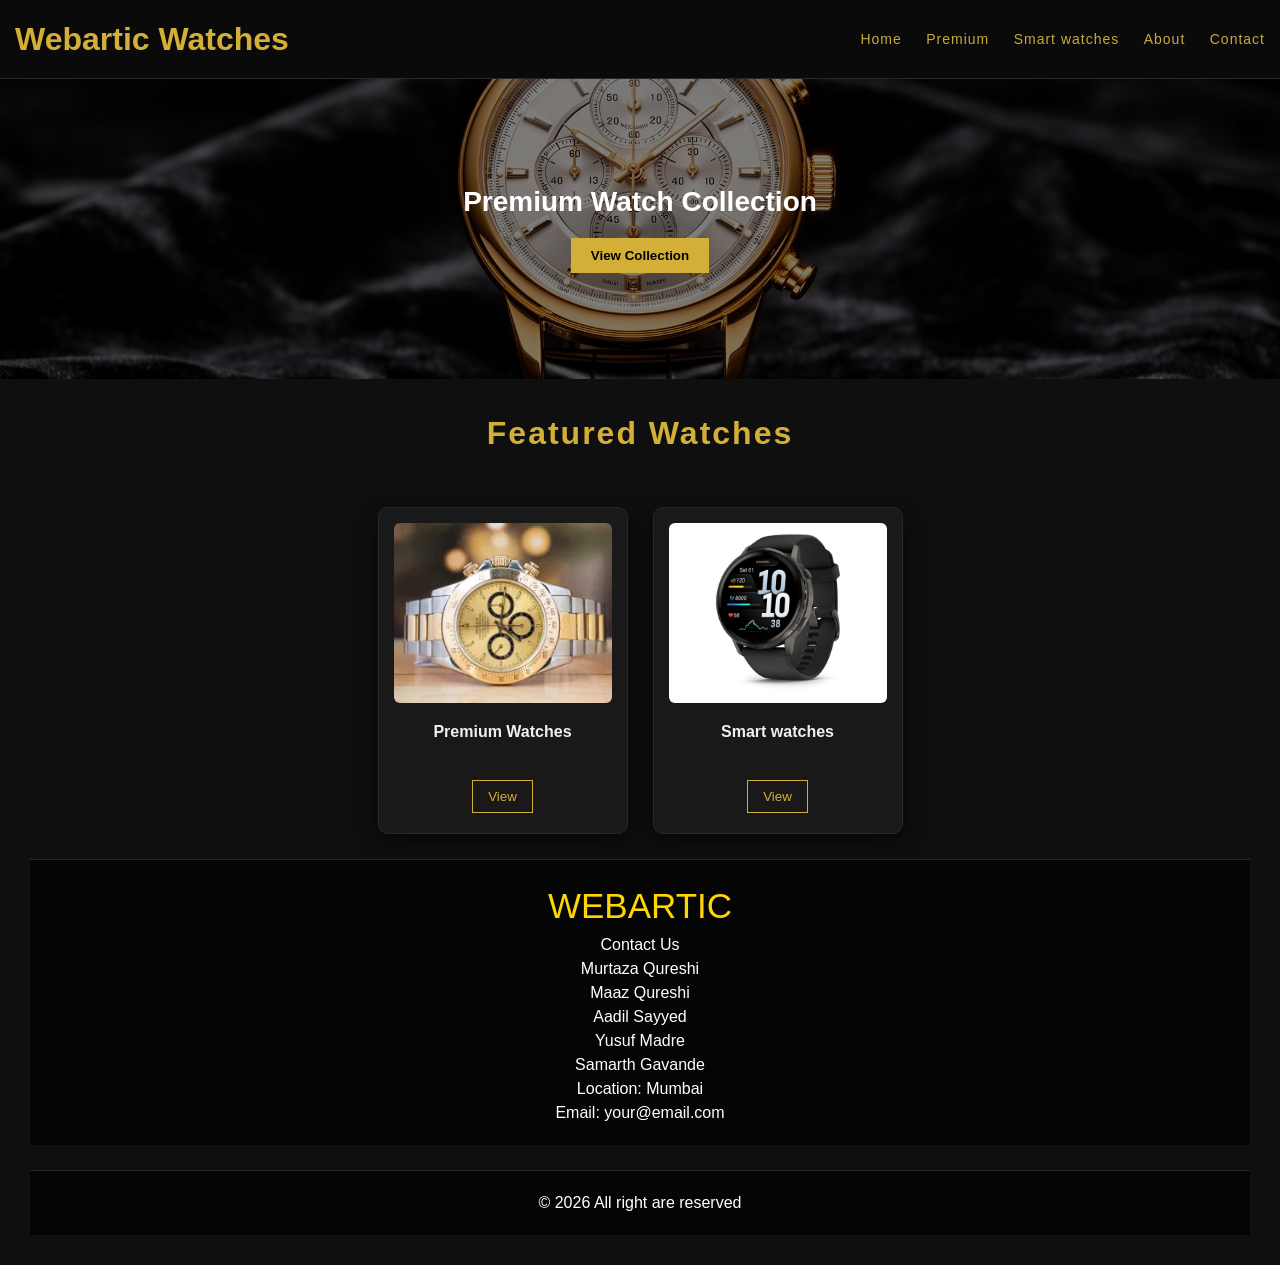
<file: index.html>
<!DOCTYPE html>
<html>
<head>
<title>Webartic</title>
<link rel="stylesheet" href="style.css">
</head>
<body>
  <div class="body">
<div class="header">
<h1>Webartic Watches</h1>
<div class="menu">
<a href="index.html">Home</a>
<a href="collection.html">Premium</a>
<a href="collection2.html">Smart watches</a>
<a href="about.html">About</a>
<a href="contact.html">Contact</a>
</div>
</div>
<div class="hero">
<h2>Premium Watch Collection</h2>
<button><a href="collection.html">View Collection</a></button>
</div>
    </div>
<div class="section">
<h2>Featured Watches</h2>
<div class="card">
<img src="Rolex.webp">
<h3>Premium Watches</h3>
<a href="collection.html">
<button>View</button></a>
</div>
<div class="card">
<img src="Venu4.png">
<h3>Smart watches</h3>
<a href="collection2.html">
<button>View</button></a>
</div>
<div class="footer">
  <p style="Font-size:35px;color:gold;font-family:arial">WEBARTIC</p>
  <p> Contact Us</p>
  <p>Murtaza Qureshi</p>
  <p>Maaz Qureshi</p>
  <p>Aadil Sayyed</p>
  <p>Yusuf Madre</p>
  <p>Samarth Gavande</p>
  <p>Location: Mumbai</p>
  <p>Email: your@email.com</p>
  </div>
  <div class="footer">
    <p1>© 2026 All right are reserved</p1>
  </div>
</body>
</html>
</file>
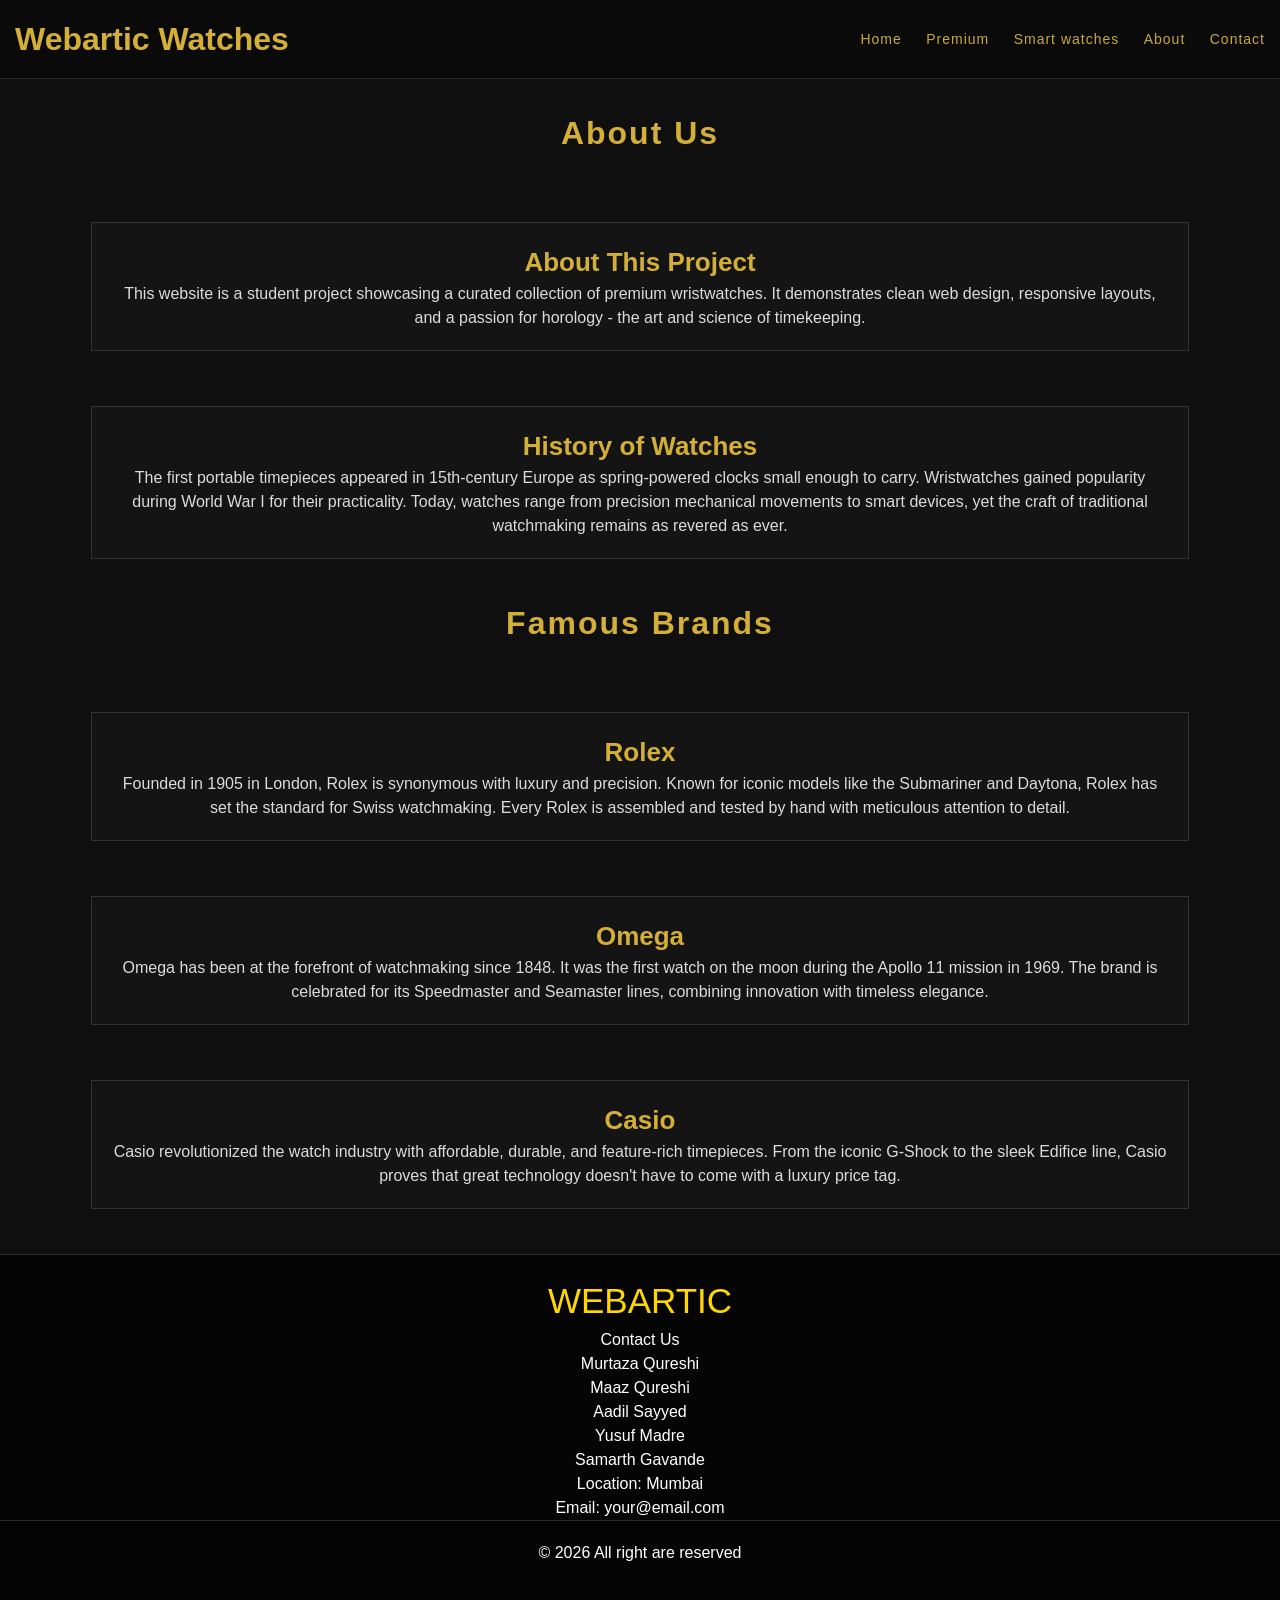
<file: about.html>
<!DOCTYPE html>
<html>
<head>
<title>About - Webartic</title>
<link rel="stylesheet" href="style.css">
<meta name="viewport" content="width=device-width, initial-scale=1.0">
</head>
<body>
<div class="header">
    <h1>Webartic Watches</h1>
    <div class="menu">
        <a href="index.html">Home</a>
        <a href="collection.html">Premium</a>
        <a href="collection2.html">Smart watches</a>
        <a href="about.html">About</a>
        <a href="contact.html">Contact</a>
    </div>
</div>

<div class="section">
    <h2>About Us</h2>

    <div class="about-box">
        <h3>About This Project</h3>
        <p>This website is a student project showcasing a curated collection of premium wristwatches. 
           It demonstrates clean web design, responsive layouts, 
           and a passion for horology - the art and science of timekeeping.</p>  
    </div>

    <div class="about-box">
        <h3>History of Watches</h3>
        <p>The first portable timepieces appeared in 15th-century Europe as spring-powered clocks small enough to carry.
           Wristwatches gained popularity during World War I for their practicality. 
           Today, watches range from precision mechanical movements to smart devices, 
           yet the craft of traditional watchmaking remains as revered as ever.</p>
    </div>

    <h2>Famous Brands</h2>

    <div class="about-box">
        <h3>Rolex</h3>
        <p>
        Founded in 1905 in London, Rolex is synonymous with luxury and precision.
        Known for iconic models like the Submariner and Daytona, Rolex has set the standard for Swiss watchmaking.
        Every Rolex is assembled and tested by hand with meticulous attention to detail.
        </p>
    </div>

    <div class="about-box">
        <h3>Omega</h3>
        <p>
        Omega has been at the forefront of watchmaking since 1848. 
        It was the first watch on the moon during the Apollo 11 mission in 1969. 
        The brand is celebrated for its Speedmaster and Seamaster lines, 
        combining innovation with timeless elegance.
        </p>
    </div>

    <div class="about-box">
        <h3>Casio</h3>
        <p>
        Casio revolutionized the watch industry with affordable, durable, and feature-rich timepieces. 
        From the iconic G-Shock to the sleek Edifice line, 
        Casio proves that great technology doesn't have to come with a luxury price tag.
        </p>
    </div>

</div>

<div class="footer">
  <p style="Font-size:35px;color:gold;font-family:arial">WEBARTIC</p>
  <p> Contact Us</p>
  <p>Murtaza Qureshi</p>
  <p>Maaz Qureshi</p>
  <p>Aadil Sayyed</p>
  <p>Yusuf Madre</p>
  <p>Samarth Gavande</p>
  <p>Location: Mumbai</p>
  <p>Email: your@email.com</p>
  <div class="footer">
  <p1>© 2026 All right are reserved</p1></div>
  </div>
</div>

</body>
</html>
</file>
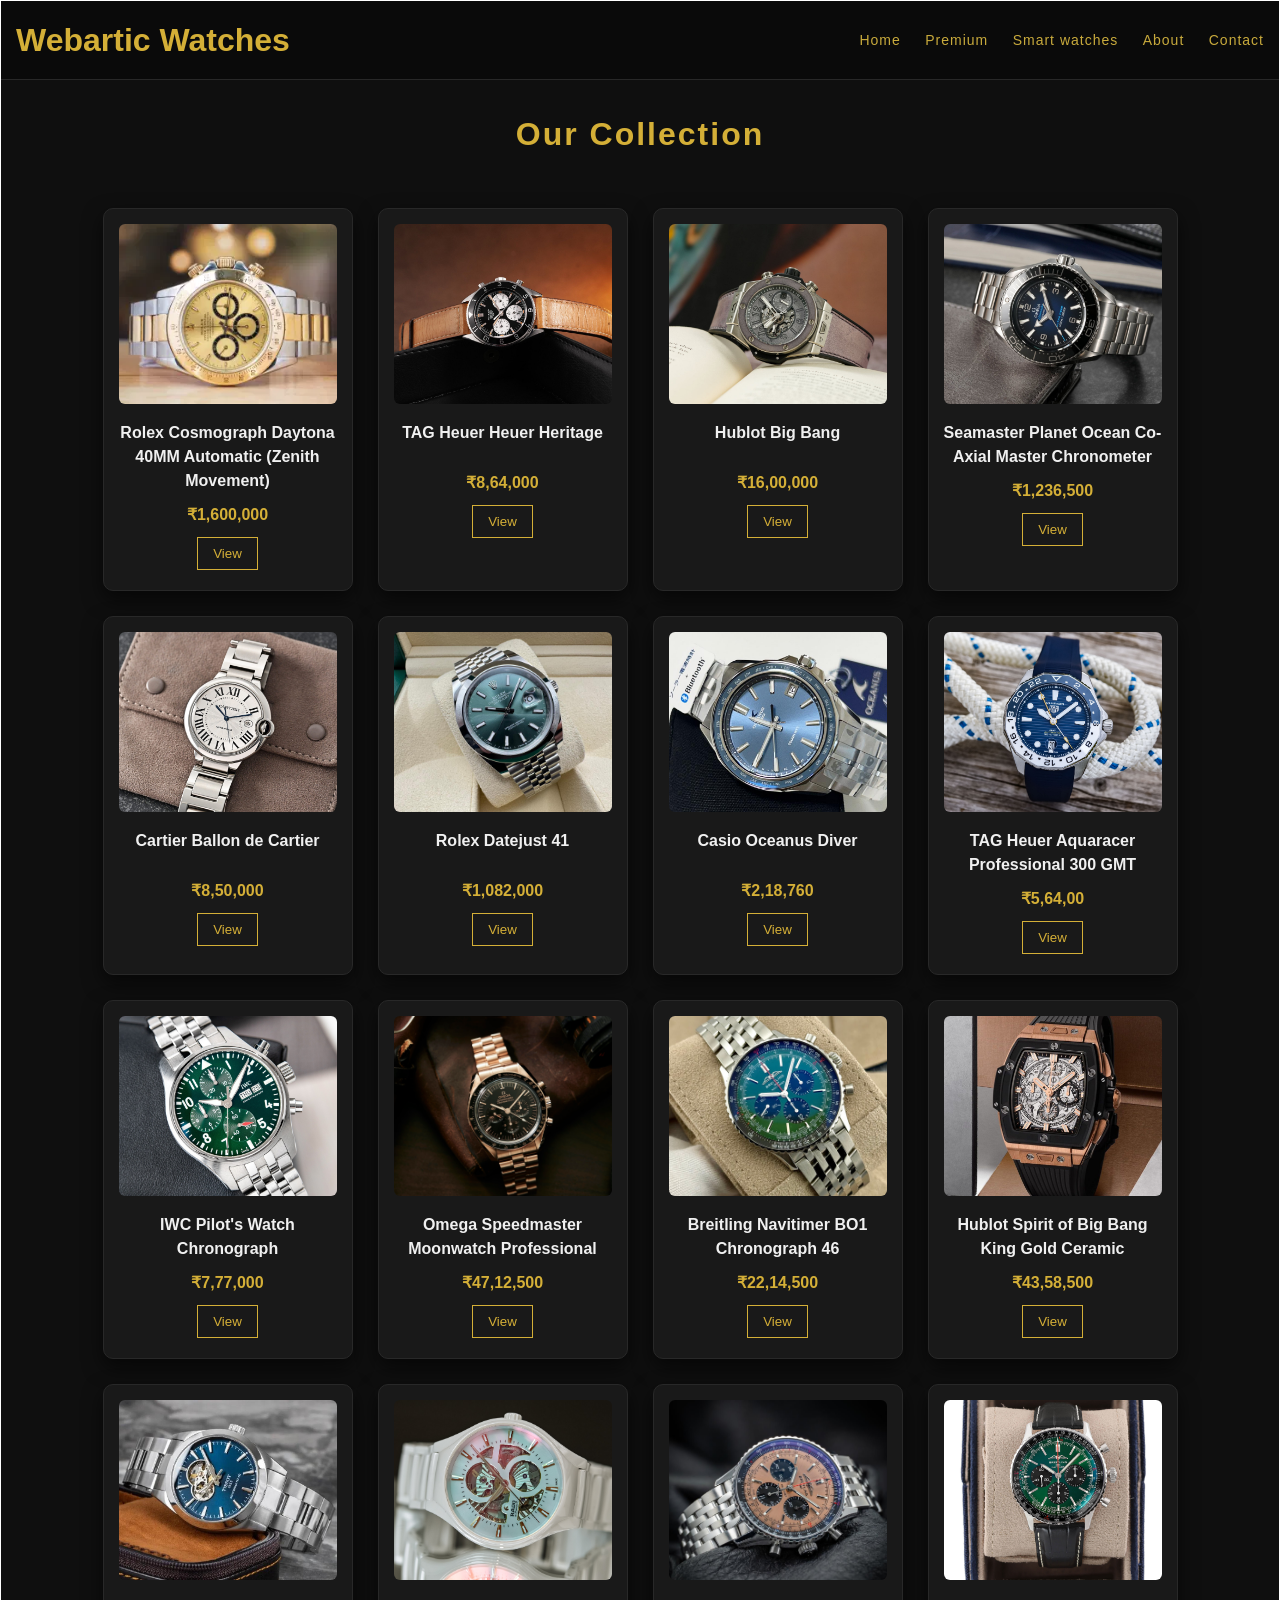
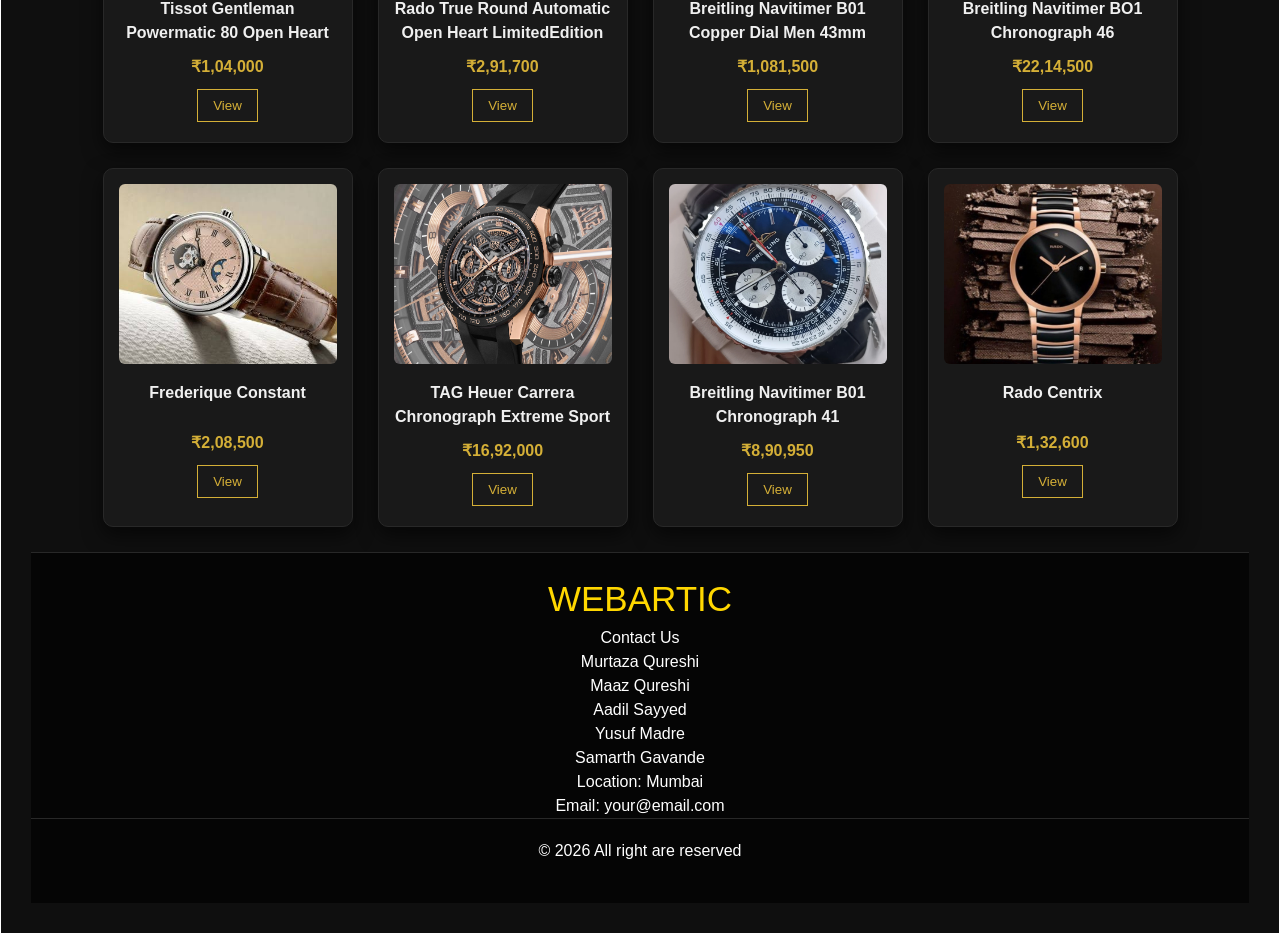
<file: collection.html>
<!DOCTYPE html>
<html>
<head>
<title>Collection - Webartic</title>
<link rel="stylesheet" href="style.css">
</head>
<body style="border:1px solid white">
<div>
<div class="header">
<h1>Webartic Watches</h1>
<div class="menu">
<a href="index.html">Home</a>
<a href="collection.html">Premium</a>
<a href="collection2.html">Smart watches</a>
<a href="about.html">About</a>
<a href="contact.html">Contact</a>
</div>
</div>
<div class="section">
<h2>Our Collection</h2>
<div class="card">
  <a href="https://www.luxepolis.com/rolex-watches/rolex-watches-for-women/rolex-cosmograph-daytona-40mm-automatic-zenith-movement-rowt2919"><img src="Rolex.webp"></a>
<h3>Rolex Cosmograph Daytona 40MM Automatic (Zenith Movement)</h3>
<p class="price">₹1,600,000</p>
<a href="https://www.luxepolis.com/rolex-watches/rolex-watches-for-women/rolex-cosmograph-daytona-40mm-automatic-zenith-movement-rowt2919">
 <button>View</button></a>
</div>
<div class="card">
<a href="https://www.ethoswatches.com/product-tag-heuer-heritage-cbe2110-fc8226.html">
  <img src="Tag.jpg"></a>
<h3>TAG Heuer Heuer Heritage</h3>
<p class="price">₹8,64,000</p>
<a href="https://www.ethoswatches.com/product-tag-heuer-heritage-cbe2110-fc8226.html"><button>View</button></a>
</div>
<div class="card">
  <a href="https://www.secondmovement.com/hublot-big-bang-421-nx-0500-vr-ber21g22a">
    <img src="hublot.avif"></a>
<h3>Hublot Big Bang</h3>
<p class="price">₹16,00,000</p>
  <a href="https://www.secondmovement.com/hublot-big-bang-421-nx-0500-vr-ber21g22a">
    <button>View</button></a>
</div>
<div class="card">
  <a href="https://johnsonandco.in/products/seamaster-planet-ocean-co-axial-master-chronometer-215-30-46-21-03-001">
    <img src="omegasea.jpg"></a>
<h3>Seamaster Planet Ocean Co-Axial Master Chronometer</h3>
<p class="price">₹1,236,500</p>
<a href="https://johnsonandco.in/products/seamaster-planet-ocean-co-axial-master-chronometer-215-30-46-21-03-001">
<button>View</button></a>
</div>
<div class="card">
<a href="https://www.cartier.com/en-in/watches/collections/ballon-de-cartier/ballon-bleu-de-cartier-watch-CRWSBB0049.html">
<img src="cartier.avif"></a>
<h3>Cartier Ballon de Cartier</h3>
<p class="price">₹8,50,000</p>
<a href="https://www.cartier.com/en-in/watches/collections/ballon-de-cartier/ballon-bleu-de-cartier-watch-CRWSBB0049.html">
<button>View</button></a>
</div>
  <div class="card">
<a href="https://www.rolex.com/watches/datejust/m126334-0027">
<img src="datejus.jpg"></a>
<h3> Rolex Datejust 41 </h3>
<p class="price">₹1,082,000</p>
<a href="https://www.rolex.com/watches/datejust/m126334-0027">
<button>View</button></a>
</div>
  <div class="card">
<a href="https://www.chrono24.com/casio/ref-ocws400sg2ajr.htm">
<img src="ocean.jpg"></a>
<h3> Casio Oceanus Diver</h3>
<p class="price">₹2,18,760</p>
<a href="https://www.chrono24.com/casio/ref-ocws400sg2ajr.htm">
<button>View</button></a>
</div>
  <div class="card">
<a href="https://www.ethoswatches.com/product-tag-heuer-aquaracer-wbp5114-ba0013.html">
<img src="aqua.jpg"></a>
<h3>TAG Heuer Aquaracer Professional 300 GMT</h3>
<p class="price">₹5,64,00</p>
<a href="https://www.ethoswatches.com/product-tag-heuer-aquaracer-wbp5114-ba0013.html">
<button>View</button></a>
</div>
  <div class="card">
<a href="https://www.ethoswatches.com/product-iwc-pilot-s-watches-iw378005.html">
<img src="pilot.jpg"></a>
<h3>IWC Pilot's Watch Chronograph</h3>
<p class="price">₹7,77,000</p>
<a href="https://www.ethoswatches.com/product-iwc-pilot-s-watches-iw378005.html">
<button>View</button></a>
</div>
  <div class="card">
<a href="https://www.ethoswatches.com/product-omega-speedmaster-310-60-42-50-01-002.html?utm_source=google&utm_medium=shopping&utm_campaign=Shopping-Omega&utm_term=&gad_source=1&gad_campaignid=1724593424&gclid=CjwKCAjwhLPOBhBiEiwA8_wJHHhL9tf_OaW1W_6v-rS5YMlCBb3DARzQCQkY6lfT8W_259VBq5aH2hoCPhcQAvD_BwE">
<img src="speed.jpg"></a>
<h3>Omega Speedmaster Moonwatch Professional</h3>
<p class="price">₹47,12,500</p>
<a href="https://www.ethoswatches.com/product-omega-speedmaster-310-60-42-50-01-002.html?utm_source=google&utm_medium=shopping&utm_campaign=Shopping-Omega&utm_term=&gad_source=1&gad_campaignid=1724593424&gclid=CjwKCAjwhLPOBhBiEiwA8_wJHHhL9tf_OaW1W_6v-rS5YMlCBb3DARzQCQkY6lfT8W_259VBq5aH2hoCPhcQAvD_BwE">
<button>View</button></a>
</div>
<div class="card">
<a href="https://www.ethoswatches.com/product-breitling-navitimer-rb0137241l1p1.html?utm_source=google&utm_medium=shopping&utm_campaign=Shopping-Breitling&utm_term=&gad_source=1&gad_campaignid=22839462402&gclid=CjwKCAjwhLPOBhBiEiwA8_wJHCYHaQdzzdJGilWf7gqTcuW1A9JjVpKumvz7CXdFMV06Qb06R_qfLxoCPT4QAvD_BwE">
<img src="Breitling.jpg"></a>
<h3>Breitling Navitimer BO1 Chronograph 46</h3>
<p class="price">₹22,14,500</p>
<a href="https://www.ethoswatches.com/product-breitling-navitimer-rb0137241l1p1.html?utm_source=google&utm_medium=shopping&utm_campaign=Shopping-Breitling&utm_term=&gad_source=1&gad_campaignid=22839462402&gclid=CjwKCAjwhLPOBhBiEiwA8_wJHCYHaQdzzdJGilWf7gqTcuW1A9JjVpKumvz7CXdFMV06Qb06R_qfLxoCPT4QAvD_BwE">
<button>View</button></a>
</div>
  <div class="card">
<a href="https://www.ethoswatches.com/product-hublot-shaped-642-om-0180-rx.html?utm_source=google&utm_medium=shopping&utm_campaign=Shopping-Hublot&utm_term=&gad_source=1&gad_campaignid=22850939259&gclid=CjwKCAjwhLPOBhBiEiwA8_wJHE-h9yn9n3ahrAVtJeJ-i1BDqBE6GbDLqoM-sCZ5kQGz3Y4FabRdFxoCgWwQAvD_BwE">
<img src="Hublot.jpg"></a>
<h3>Hublot Spirit of Big Bang King Gold Ceramic</h3>
<p class="price">₹43,58,500</p>
<a href="https://www.ethoswatches.com/product-hublot-shaped-642-om-0180-rx.html?utm_source=google&utm_medium=shopping&utm_campaign=Shopping-Hublot&utm_term=&gad_source=1&gad_campaignid=22850939259&gclid=CjwKCAjwhLPOBhBiEiwA8_wJHE-h9yn9n3ahrAVtJeJ-i1BDqBE6GbDLqoM-sCZ5kQGz3Y4FabRdFxoCgWwQAvD_BwE">
<button>View</button></a>
</div>
  <div class="card">
<a href="https://www.ethoswatches.com/product-tissot-t-classic-t127-407-11-041-01.html?utm_source=google&utm_medium=shopping&utm_campaign=Shopping-Tissot&utm_term=&gad_source=4&gad_campaignid=22850784138&gbraid=0AAAAADj_6Ywlup7yQK2hHO_MJfA3knQCQ&gclid=CjwKCAjwhLPOBhBiEiwA8_wJHMzNUR_WTaKBoEQ0Wp0icb00innzPr041BCasanThn-L695wJSUCCxoC0HcQAvD_BwE">
<img src="Tissot.jpg"></a>
<h3>Tissot Gentleman Powermatic 80 Open Heart</h3>
<p class="price">₹1,04,000</p>
<a href="https://www.ethoswatches.com/product-tissot-t-classic-t127-407-11-041-01.html?utm_source=google&utm_medium=shopping&utm_campaign=Shopping-Tissot&utm_term=&gad_source=4&gad_campaignid=22850784138&gbraid=0AAAAADj_6Ywlup7yQK2hHO_MJfA3knQCQ&gclid=CjwKCAjwhLPOBhBiEiwA8_wJHMzNUR_WTaKBoEQ0Wp0icb00innzPr041BCasanThn-L695wJSUCCxoC0HcQAvD_BwE">
<button>View</button></a>
</div>
 <div class="card">
<a href="https://www.ethoswatches.com/product-rado-true-round-r27115022.html?utm_source=google&utm_medium=shopping&utm_campaign=Shopping-Rado&utm_term=&gad_source=4&gad_campaignid=22856534621&gbraid=0AAAAADj_6Yy8whHuWKVudfvIqaGRcLz2s&gclid=CjwKCAjwhLPOBhBiEiwA8_wJHBABOT6EdMHuzWA7G7T1FezMnHlxc4z_A26sno7_0s2i3s3va_ZDfxoCPCoQAvD_BwE">
<img src="rado.jpg"></a>
<h3>Rado True Round Automatic Open Heart LimitedEdition</h3>
<p class="price">₹2,91,700</p>
<a href="https://www.ethoswatches.com/product-rado-true-round-r27115022.html?utm_source=google&utm_medium=shopping&utm_campaign=Shopping-Rado&utm_term=&gad_source=4&gad_campaignid=22856534621&gbraid=0AAAAADj_6Yy8whHuWKVudfvIqaGRcLz2s&gclid=CjwKCAjwhLPOBhBiEiwA8_wJHBABOT6EdMHuzWA7G7T1FezMnHlxc4z_A26sno7_0s2i3s3va_ZDfxoCPCoQAvD_BwE">
<button>View</button></a>
</div>
  <div class="card">
<a href="https://myblacktree.com/products/breitling-navitimer-b01-chronograph-43-copper-copper-dial-men-43mm-ab0138241k1p1?variant=44733704765580&country=IN&currency=INR&utm_medium=product_sync&utm_source=google&utm_content=sag_organic&utm_campaign=sag_organic&srsltid=AfmBOopYO7v2cmJDz4aUSzTGwEt0MNEhXrXYhM5viwdcXm72gHF8eOshizw">
<img src="Breit.jpg"></a>
<h3>Breitling Navitimer B01 Copper Dial Men 43mm</h3>
<p class="price">₹1,081,500</p>
<a href="https://myblacktree.com/products/breitling-navitimer-b01-chronograph-43-copper-copper-dial-men-43mm-ab0138241k1p1?variant=44733704765580&country=IN&currency=INR&utm_medium=product_sync&utm_source=google&utm_content=sag_organic&utm_campaign=sag_organic&srsltid=AfmBOopYO7v2cmJDz4aUSzTGwEt0MNEhXrXYhM5viwdcXm72gHF8eOshizw">
<button>View</button></a>
</div>
 <div class="card">
<a href="https://www.ethoswatches.com/product-breitling-navitimer-rb0137241l1p1.html?utm_source=google&utm_medium=shopping&utm_campaign=Shopping-Breitling&utm_term=&gad_source=1&gad_campaignid=22839462402&gclid=Cj0KCQjwp7jOBhDGARIsABe7C4deU_zFgvIn5f14nPJQbBVox6u7xx3ndw3TMmI0dM3_zzfMWIdlOYsaAmXoEALw_wcB">
<img src="brietling.jpg"></a>
<h3>Breitling Navitimer BO1 Chronograph 46</h3>
<p class="price">₹22,14,500</p>
<a href="https://www.ethoswatches.com/product-breitling-navitimer-rb0137241l1p1.html?utm_source=google&utm_medium=shopping&utm_campaign=Shopping-Breitling&utm_term=&gad_source=1&gad_campaignid=22839462402&gclid=Cj0KCQjwp7jOBhDGARIsABe7C4deU_zFgvIn5f14nPJQbBVox6u7xx3ndw3TMmI0dM3_zzfMWIdlOYsaAmXoEALw_wcB">
<button>View</button></a>
</div>
 <div class="card">
<a href="https://www.helioswatchstore.com/frederique-constant-men-classics-heart-beat-moonphase-date-round-silver-watches-fc-335mc4p5?utm_source=google&utm_medium=cpc&utm_campaign=22507917497&utm_content=179743028060&utm_term=&gad_source=1&gad_campaignid=22507917497&gclid=Cj0KCQjwp7jOBhDGARIsABe7C4cMaMKoK2cZfQds35TjbuJWGEUdiaszD8jJZG5WPZB9pr6tRl5rEfEaAgf5EALw_wcB">
<img src="Frederique.jpeg"></a>
<h3>Frederique Constant</h3>
<p class="price">₹2,08,500</p>
<a href="https://www.helioswatchstore.com/frederique-constant-men-classics-heart-beat-moonphase-date-round-silver-watches-fc-335mc4p5?utm_source=google&utm_medium=cpc&utm_campaign=22507917497&utm_content=179743028060&utm_term=&gad_source=1&gad_campaignid=22507917497&gclid=Cj0KCQjwp7jOBhDGARIsABe7C4cMaMKoK2cZfQds35TjbuJWGEUdiaszD8jJZG5WPZB9pr6tRl5rEfEaAgf5EALw_wcB">
<button>View</button></a>
</div>
 <div class="card">
<a href="https://www.ethoswatches.com/product-tag-heuer-carrera-cbu2050-ft6273.html?utm_source=google&utm_medium=shopping&utm_campaign=Shopping-Tag&utm_term=&gad_source=1&gad_campaignid=675132947&gclid=Cj0KCQjwp7jOBhDGARIsABe7C4dBpCtyn0WE3SiKaA91JhaWp45Gz7Lp3jNPjTY3wNTkNun9NnPDgZEaAhZ3EALw_wcB">
<img src="heuver.jpg"></a>
<h3>TAG Heuer Carrera Chronograph Extreme Sport</h3>
<p class="price">₹16,92,000</p>
<a href="https://www.ethoswatches.com/product-tag-heuer-carrera-cbu2050-ft6273.html?utm_source=google&utm_medium=shopping&utm_campaign=Shopping-Tag&utm_term=&gad_source=1&gad_campaignid=675132947&gclid=Cj0KCQjwp7jOBhDGARIsABe7C4dBpCtyn0WE3SiKaA91JhaWp45Gz7Lp3jNPjTY3wNTkNun9NnPDgZEaAhZ3EALw_wcB">
<button>View</button></a>
</div>
 <div class="card">
<a href="https://www.ethoswatches.com/product-breitling-navitimer-ab0139a71g1p1.html?utm_source=google&utm_medium=shopping&utm_campaign=Shopping-Breitling&utm_term=&gad_source=1&gad_campaignid=22839462402&gclid=Cj0KCQjwp7jOBhDGARIsABe7C4f7zkM_3EGnZptnIOldGNXkKLct-K9ULBAhDtllknwcAvTy28jaQEMaAtDLEALw_wcB">
<img src="hmm.webp"></a>
<h3>Breitling Navitimer B01 Chronograph 41</h3>
<p class="price">₹8,90,950</p>
<a href="https://www.ethoswatches.com/product-breitling-navitimer-ab0139a71g1p1.html?utm_source=google&utm_medium=shopping&utm_campaign=Shopping-Breitling&utm_term=&gad_source=1&gad_campaignid=22839462402&gclid=Cj0KCQjwp7jOBhDGARIsABe7C4f7zkM_3EGnZptnIOldGNXkKLct-K9ULBAhDtllknwcAvTy28jaQEMaAtDLEALw_wcB">
<button>View</button></a>
</div>
 <div class="card">
<a href="https://www.ethoswatches.com/product-rado-centrix-r30554303.html">
<img src="rado2.jpg"></a>
<h3>Rado Centrix</h3>
<p class="price">₹1,32,600</p>
<a href="https://www.ethoswatches.com/product-rado-centrix-r30554303.html">
<button>View</button></a>
</div>
<div class="footer">
  <p style="Font-size:35px;color:gold;font-family:arial">WEBARTIC</p>
  <p> Contact Us</p>
  <p>Murtaza Qureshi</p>
  <p>Maaz Qureshi</p>
  <p>Aadil Sayyed</p>
  <p>Yusuf Madre</p>
  <p>Samarth Gavande</p>
  <p>Location: Mumbai</p>
  <p>Email: your@email.com</p>
    <div class="footer">
    <p1>© 2026 All right are reserved</p1></div>
  </div>
</body>
</html>
</file>
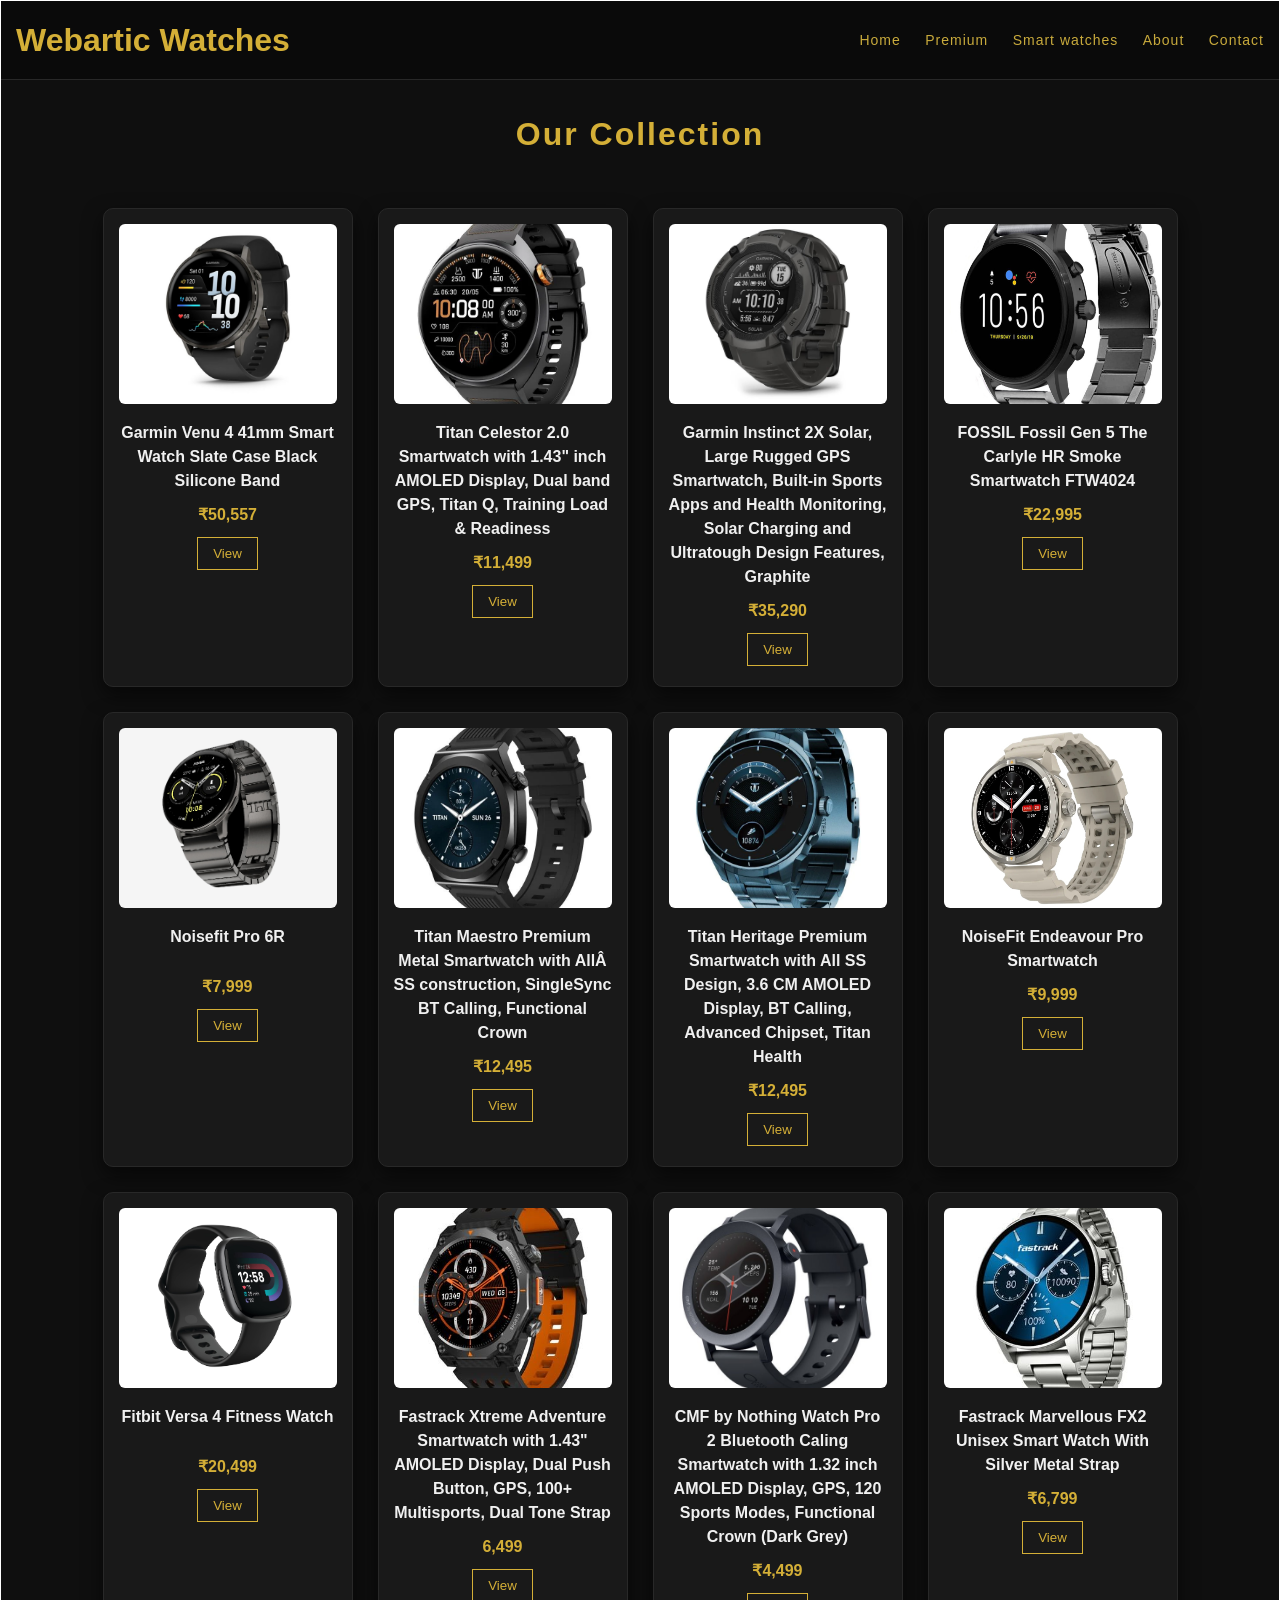
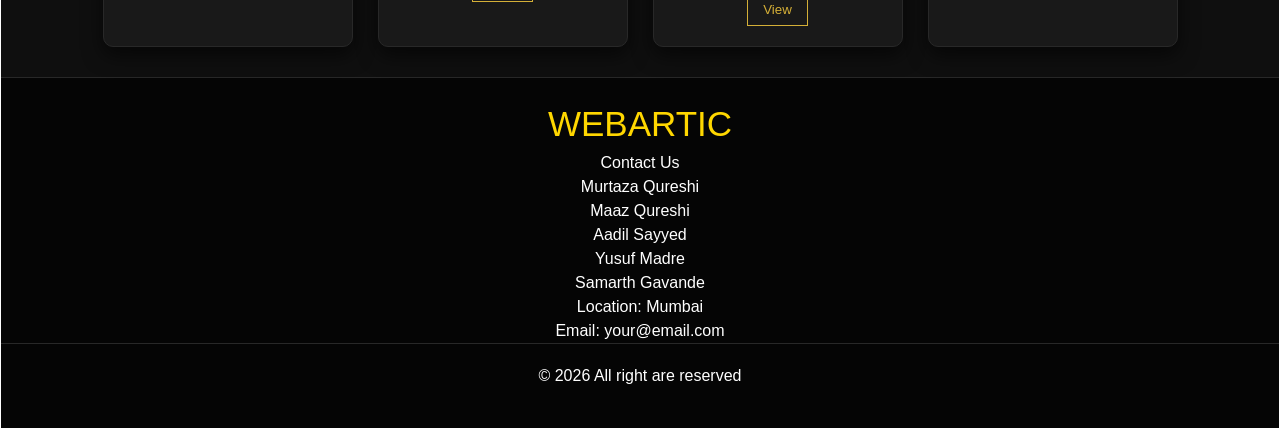
<file: collection2.html>
<!DOCTYPE html>
<html>
<head>
<title>Collection - Webartic</title>
<link rel="stylesheet" href="style.css">
</head>
<body style="border:1px solid white">
<div>
<div class="header">
<h1>Webartic Watches</h1>
<div class="menu">
<a href="index.html">Home</a>
<a href="collection.html">Premium</a>
<a href="collection2.html">Smart watches</a>
<a href="about.html">About</a>
<a href="contact.html">Contact</a>
</div>
</div>
<div class="section">
<h2>Our Collection</h2>
<div class="card">
<a href="https://dakauf.eu/en/product/garmin-venu-4-41mm-smart-watch-slate-case-black-silicone-band/">
<img src="venu4.png"></a>
<h3>Garmin Venu 4 41mm Smart Watch Slate Case Black Silicone Band</h3>
<p class="price">₹50,557</p>
<a href="https://dakauf.eu/en/product/garmin-venu-4-41mm-smart-watch-slate-case-black-silicone-band/">
 <button>View</button></a>
</div>
<div class="card">
<a href="https://www.titan.co.in/product/titan-celestor-2.0-smart-watch-with-black-silicone-and-nylon-hybrid-strap%3F-for-unisex-90248ap01c.html?lang=en_IN&nsbp=true&srsltid=AfmBOoqczQOLnpBSdwr1f8kmUCmws-pa1jkk8zBeUmhMX-MC99xuk0YlvKw">
<img src="celes1.webp"></a>
<h3>Titan Celestor 2.0 Smartwatch with 1.43" inch AMOLED Display, Dual band GPS, Titan Q, Training Load & Readiness</h3>
<p class="price">₹11,499</p>
<a href="https://www.titan.co.in/product/titan-celestor-2.0-smart-watch-with-black-silicone-and-nylon-hybrid-strap%3F-for-unisex-90248ap01c.html?lang=en_IN&nsbp=true&srsltid=AfmBOoqczQOLnpBSdwr1f8kmUCmws-pa1jkk8zBeUmhMX-MC99xuk0YlvKw">
 <button>View</button></a>
</div>
 <div class="card">
  <a href="https://www.amazon.in/Garmin-Instinct-Smartwatch-Monitoring-Ultratough/dp/B0BXLXXTL2/ref=asc_df_B0BXLXXTL2?mcid=a7d29466c3f037b49e8bd0a1bb745574&tag=googleshopmob-21&linkCode=df0&hvadid=724163527594&hvpos=&hvnetw=g&hvrand=15089051543186358420&hvpone=&hvptwo=&hvqmt=&hvdev=m&hvdvcmdl=&hvlocint=&hvlocphy=1007785&hvtargid=pla-2038860336456&psc=1&hvocijid=15089051543186358420-B0BXLXXTL2-&hvexpln=0&gad_source=1">
<img src="solar.jpg"></a>
<h3>Garmin Instinct 2X Solar, Large Rugged GPS Smartwatch, Built-in Sports Apps and Health Monitoring, Solar Charging and Ultratough Design Features, Graphite</h3>
<p class="price">₹35,290</p>
<a href="https://www.amazon.in/Garmin-Instinct-Smartwatch-Monitoring-Ultratough/dp/B0BXLXXTL2/ref=asc_df_B0BXLXXTL2?mcid=a7d29466c3f037b49e8bd0a1bb745574&tag=googleshopmob-21&linkCode=df0&hvadid=724163527594&hvpos=&hvnetw=g&hvrand=15089051543186358420&hvpone=&hvptwo=&hvqmt=&hvdev=m&hvdvcmdl=&hvlocint=&hvlocphy=1007785&hvtargid=pla-2038860336456&psc=1&hvocijid=15089051543186358420-B0BXLXXTL2-&hvexpln=0&gad_source=1">
 <button>View</button></a>
</div>
 <div class="card">
  <a href="https://www.thecollective.in/p/fossil-gen-5-the-carlyle-hr-smoke-smartwatch-ftw4024-605511.html">
<img src="fossil1.jpg"></a>
<h3>FOSSIL
Fossil Gen 5 The Carlyle HR Smoke Smartwatch FTW4024</h3>
<p class="price">₹22,995</p>
<a href="https://www.thecollective.in/p/fossil-gen-5-the-carlyle-hr-smoke-smartwatch-ftw4024-605511.html">
 <button>View</button></a>
</div>
<div class="card">
<a href="https://www.gonoise.com/products/noise-pro-6r-smartwatch?variant=42453256503383&country=IN&currency=INR&utm_medium=product_sync&utm_source=google&utm_content=sag_organic&utm_campaign=sag_organic&srsltid=AfmBOoqlYGOiyABvJFlrDiouBGlN0uH3HP9vAo-Ce_F3U57NlljKuTEDr0A">
<img src="Noise1.jpg"></a>
<h3>Noisefit Pro 6R</h3>
<p class="price">₹7,999</p>
<a href="https://www.gonoise.com/products/noise-pro-6r-smartwatch?variant=42453256503383&country=IN&currency=INR&utm_medium=product_sync&utm_source=google&utm_content=sag_organic&utm_campaign=sag_organic&srsltid=AfmBOoqlYGOiyABvJFlrDiouBGlN0uH3HP9vAo-Ce_F3U57NlljKuTEDr0A">
<button>View</button></a>
</div>
<div class="card">
<a href="https://www.titan.co.in/product/titan-maestro-smart-watch-for-men-with-black-stainless-steel-strap-90208nm01.html?lang=en_IN&nsbp=true&srsltid=AfmBOooh3bTCYD5-Ilz_lW1OF4jhpnGc_I1aqO77eNfoG34DCsrV3DdUi3s">
<img src="maestro1.webp"></a>
<h3>Titan Maestro Premium Metal Smartwatch with AllÂ SS construction, SingleSync BT Calling, Functional Crown</h3>
<p class="price">₹12,495</p>
<a href="https://www.titan.co.in/product/titan-maestro-smart-watch-for-men-with-black-stainless-steel-strap-90208nm01.html?lang=en_IN&nsbp=true&srsltid=AfmBOooh3bTCYD5-Ilz_lW1OF4jhpnGc_I1aqO77eNfoG34DCsrV3DdUi3s">
<button>View</button></a>
</div>
 <div class="card">
<a href="https://www.titan.co.in/product/titan-heritage-smart-watch-for-men-with-blue-stainless-steel-strap-90207qm01.html?lang=en_IN&utm_source=google&utm_medium=cpc&utm_campaign=MS_Titan_Google_PMAX_TitanSmart_NA_Perf_200522&utm_content=17303462763&gad_source=1&gad_campaignid=17315191568&gclid=Cj0KCQjwyr3OBhD0ARIsALlo-OlMxdaCqAXg7nxzIGd3wIYwa_lVXNzo_Uw-G_fSuDvHmVohaLxC6jsaArYnEALw_wcB">
<img src="titan2.webp"></a>
<h3>Titan Heritage Premium Smartwatch with All SS Design, 3.6 CM AMOLED Display, BT Calling, Advanced Chipset, Titan Health</h3>
<p class="price">₹12,495</p>
<a href="https://www.titan.co.in/product/titan-heritage-smart-watch-for-men-with-blue-stainless-steel-strap-90207qm01.html?lang=en_IN&utm_source=google&utm_medium=cpc&utm_campaign=MS_Titan_Google_PMAX_TitanSmart_NA_Perf_200522&utm_content=17303462763&gad_source=1&gad_campaignid=17315191568&gclid=Cj0KCQjwyr3OBhD0ARIsALlo-OlMxdaCqAXg7nxzIGd3wIYwa_lVXNzo_Uw-G_fSuDvHmVohaLxC6jsaArYnEALw_wcB">
<button>View</button></a>
</div>
 <div class="card">
<a href="https://www.gonoise.com/products/noisefit-endeavour-pro-smartwatch?variant=41897671950423&country=IN&currency=INR&utm_medium=product_sync&utm_source=google&utm_content=sag_organic&utm_campaign=sag_organic&utm_source=google&utm_medium=cpc&utm_campaign=22999214535&gad_source=1&gad_campaignid=22999222050&gclid=Cj0KCQjwyr3OBhD0ARIsALlo-OmTTA-VwyG_GmbY_4gG1o1K9J3FOsOvGH-lRRjMwgNFYruiJqnt5V0aArUdEALw_wcB">
<img src="endeavour.jpg"></a>
<h3>NoiseFit Endeavour Pro Smartwatch</h3>
<p class="price">₹9,999</p>
<a href="https://www.gonoise.com/products/noisefit-endeavour-pro-smartwatch?variant=41897671950423&country=IN&currency=INR&utm_medium=product_sync&utm_source=google&utm_content=sag_organic&utm_campaign=sag_organic&utm_source=google&utm_medium=cpc&utm_campaign=22999214535&gad_source=1&gad_campaignid=22999222050&gclid=Cj0KCQjwyr3OBhD0ARIsALlo-OmTTA-VwyG_GmbY_4gG1o1K9J3FOsOvGH-lRRjMwgNFYruiJqnt5V0aArUdEALw_wcB">
<button>View</button></a>
</div>
<div class="card">
<a href="https://www.helioswatchstore.com/fitbit-unisex-versa-4-square-black-watches-fb523bkbk">
<img src="fitbit.jpg"></a>
<h3>Fitbit Versa 4 Fitness Watch</h3>
<p class="price">₹20,499</p>
<a href="https://www.helioswatchstore.com/fitbit-unisex-versa-4-square-black-watches-fb523bkbk">
<button>View</button></a>
</div>
<div class="card">
<a href="https://www.fastrack.in/product/fastrack-xtreme-adventure-smart-watch-for-unisex-with-silicone-strap-38202pp01k.html?lang=en_IN&nsbp=true&utm_source=google&utm_medium=cpc&utm_campaign=MS_Fastrack_Google_Shooping_Smartwatch_Campaing_Perf_27062025&utm_content=22727630869&gad_source=4&gad_campaignid=22727630869&gclid=Cj0KCQjwyr3OBhD0ARIsALlo-OmQDjzD5n0LeD1ZZRBTtsZFF71YYeQs8XJaa6AaVtflBK3V9dU12z8aAkGNEALw_wcB">
<img src="fts1.jpg"></a>
<h3>Fastrack Xtreme Adventure Smartwatch with 1.43" AMOLED Display, Dual Push Button, GPS, 100+ Multisports, Dual Tone Strap</h3>
<p class="price">6,499</p>
<a href="https://www.fastrack.in/product/fastrack-xtreme-adventure-smart-watch-for-unisex-with-silicone-strap-38202pp01k.html?lang=en_IN&nsbp=true&utm_source=google&utm_medium=cpc&utm_campaign=MS_Fastrack_Google_Shooping_Smartwatch_Campaing_Perf_27062025&utm_content=22727630869&gad_source=4&gad_campaignid=22727630869&gclid=Cj0KCQjwyr3OBhD0ARIsALlo-OmQDjzD5n0LeD1ZZRBTtsZFF71YYeQs8XJaa6AaVtflBK3V9dU12z8aAkGNEALw_wcB">
<button>View</button></a>
</div>
 <div class="card">
<a href="https://www.vijaysales.com/p/P230988/230987/cmf-by-nothing-watch-pro-2-bluetooth-caling-smartwatch-with-1-32-inch-amoled-display-gps-120-sports-modes-functional-crown-dark-grey?utm_source=google&utm_medium=cpc&utm_campaign=pt-google-vijaysales-na-pmax-pur-cat-focus-smartwatch-na-in-all-24-12-2025&gad_source=4&gad_campaignid=23395978292&gbraid=0AAAAADLKtlkt8sOUF-IHw9R6ZSKgjuwuN&gclid=Cj0KCQjwyr3OBhD0ARIsALlo-OnNu5eI85DTDawr1GUu_WFKf6BmQDXPdIkXh9HHyMleTjP9UjvflRcaAtGhEALw_wcB">
<img src="nothi.jpg"></a>
<h3>CMF by Nothing Watch Pro 2 Bluetooth Caling Smartwatch with 1.32 inch AMOLED Display, GPS, 120 Sports Modes, Functional Crown (Dark Grey)</h3>
<p class="price">₹4,499</p>
<a href="https://www.vijaysales.com/p/P230988/230987/cmf-by-nothing-watch-pro-2-bluetooth-caling-smartwatch-with-1-32-inch-amoled-display-gps-120-sports-modes-functional-crown-dark-grey?utm_source=google&utm_medium=cpc&utm_campaign=pt-google-vijaysales-na-pmax-pur-cat-focus-smartwatch-na-in-all-24-12-2025&gad_source=4&gad_campaignid=23395978292&gbraid=0AAAAADLKtlkt8sOUF-IHw9R6ZSKgjuwuN&gclid=Cj0KCQjwyr3OBhD0ARIsALlo-OnNu5eI85DTDawr1GUu_WFKf6BmQDXPdIkXh9HHyMleTjP9UjvflRcaAtGhEALw_wcB">
<button>View</button></a>
</div> 
<div class="card">
<a href="https://www.fastrack.in/product/fastrack-marvellous-fx2-unisex-smart-watch-with-silver-metal-strap-38148sm01.html?lang=en_IN&nsbp=true&utm_source=google&utm_medium=cpc&utm_campaign=MS_Fastrack_Google_Shooping_Smartwatch_Campaing_Perf_27062025&utm_content=22727630869&gad_source=1&gad_campaignid=22727630869&gclid=Cj0KCQjwyr3OBhD0ARIsALlo-Ol6G0u_xmsfLu-MwH_T-fevRcWuY2s2TauAk6NJ2ZlBlUEqrCr6gE4aAmaZEALw_wcB">
<img src="fte.jpg"></a>
<h3>Fastrack Marvellous FX2 Unisex Smart Watch With Silver Metal Strap</h3>
<p class="price">₹6,799</p>
<a href="https://www.fastrack.in/product/fastrack-marvellous-fx2-unisex-smart-watch-with-silver-metal-strap-38148sm01.html?lang=en_IN&nsbp=true&utm_source=google&utm_medium=cpc&utm_campaign=MS_Fastrack_Google_Shooping_Smartwatch_Campaing_Perf_27062025&utm_content=22727630869&gad_source=1&gad_campaignid=22727630869&gclid=Cj0KCQjwyr3OBhD0ARIsALlo-Ol6G0u_xmsfLu-MwH_T-fevRcWuY2s2TauAk6NJ2ZlBlUEqrCr6gE4aAmaZEALw_wcB">
<button>View</button></a>
</div>
 
 </div>
  <div class="footer">
  <p style="Font-size:35px;color:gold;font-family:arial">WEBARTIC</p>
  <p> Contact Us</p>
  <p>Murtaza Qureshi</p>
  <p>Maaz Qureshi</p>
  <p>Aadil Sayyed</p>
  <p>Yusuf Madre</p>
  <p>Samarth Gavande</p>
  <p>Location: Mumbai</p>
  <p>Email: your@email.com</p>
    <div class="footer">
    <p1>© 2026 All right are reserved</p1></div>
  </div>
</body>
</html>
</file>
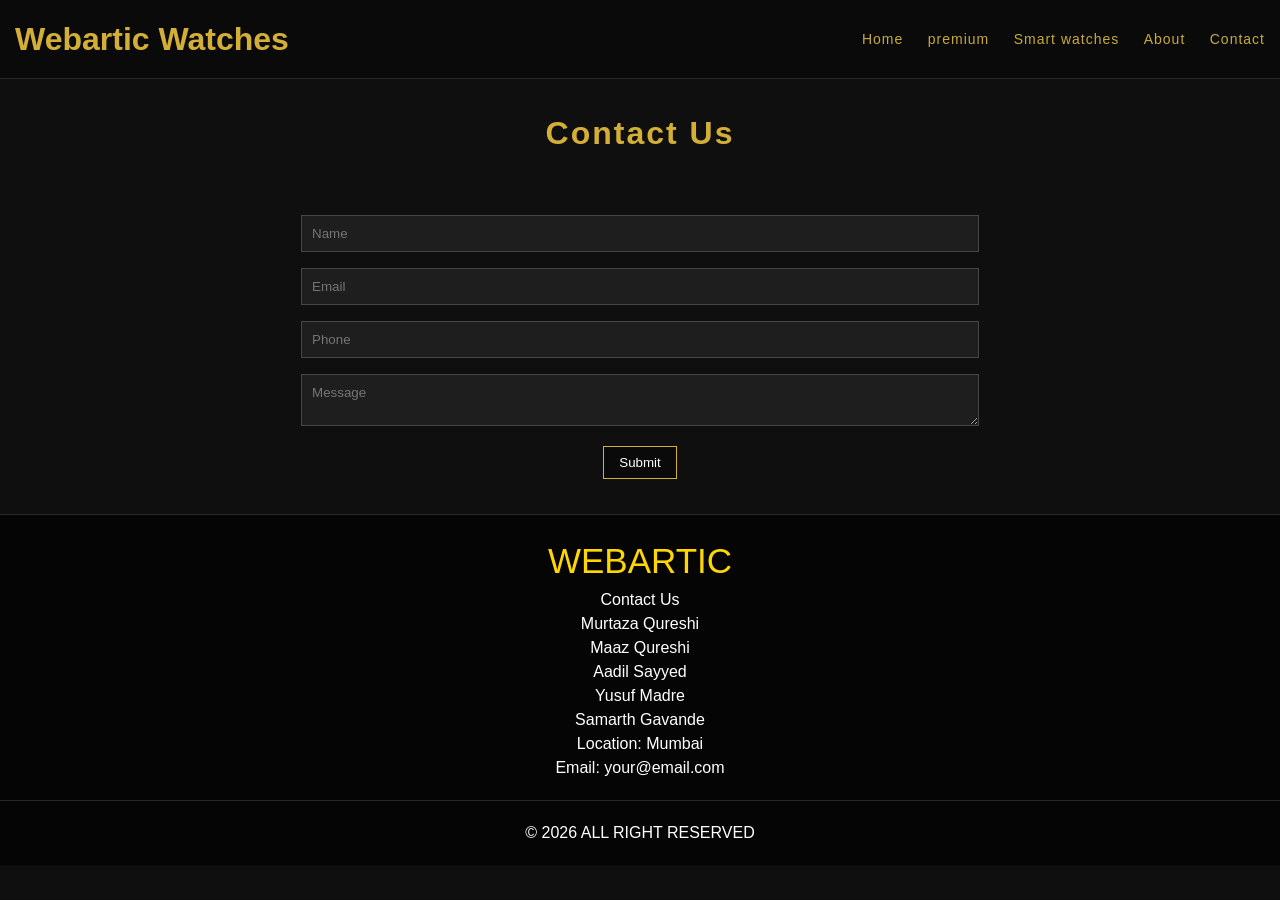
<file: contact.html>
<!DOCTYPE html>
<html>
<head>
<title>Contact - Webartic</title>
<link rel="stylesheet" href="style.css">
<meta name="viewport" content="width=device-width, initial-scale=1.0">
</head>
<body>
<div class="header">
    <h1>Webartic Watches</h1>
    <div class="menu">
        <a href="index.html">Home</a>
        <a href="collection.html">premium</a>
        <a href="collection2.html">Smart watches</a>
        <a href="about.html">About</a>
        <a href="contact.html">Contact</a>
    </div>
</div>

<div class="section">
    <h2>Contact Us</h2>

    <form>
        <input type="text" placeholder="Name">
        <input type="email" placeholder="Email">
        <input type="number" placeholder="Phone">
        <textarea placeholder="Message"></textarea><br>
        <button class="button2">Submit</button>
    </form>
</div>

<div class="footer">
  <p style="Font-size:35px;color:gold;font-family:arial">WEBARTIC</p>
  <p> Contact Us</p>
  <p>Murtaza Qureshi</p>
  <p>Maaz Qureshi</p>
  <p>Aadil Sayyed</p>
  <p>Yusuf Madre</p>
  <p>Samarth Gavande</p>
  <p>Location: Mumbai</p>
  <p>Email: your@email.com</p>
</div>
    <div class="footer">
        <p1>© 2026 ALL RIGHT RESERVED</p1>
    </div>
</body>
</html>
</file>
<file: style.css>
* {
  margin: 0;
  padding: 0;
  box-sizing: border-box;
  font-family: Arial;
}

body {
  background-color: rgb(15,15,15);
  color: rgb(240,240,240);
  line-height: 1.5;
}

.header {
  background-color: rgb(10,10,10);
  color: rgb(212,175,55);
  padding: 15px;
  display: flex;
  justify-content: space-between;
  align-items: center;
  border-bottom: 1px solid rgb(40,40,40);
}

.menu a {
  color: rgb(200,170,60);
  text-decoration: none;
  margin-left: 20px;
  font-size: 14px;
  letter-spacing: 1px;
}

.menu a:hover {
  color: rgb(255,215,0);
}

.hero {
  height: 300px;
  background-image: url('background.jpeg');
  background-size: cover;
  background-position: center;
  display: flex;
  flex-direction: column;
  justify-content: center;
  align-items: center;
  color: white;
  text-align: center;
  position: relative;
}

.hero::after {
  content: "";
  position: absolute;
  top: 0;
  left: 0;
  width: 100%;
  height: 100%;
  background: rgba(0,0,0,0.5);
}

.hero h2 {
  font-size: 28px;
  margin-bottom: 10px;
  position: relative;
  z-index: 1;
}

.hero button {
  padding: 10px 20px;
  background-color: rgb(212,175,55);
  border: none;
  cursor: pointer;
  position: relative;
  z-index: 1;
}

.hero button a {
  text-decoration: none;
  color: black;
  font-weight: bold;
}

.section {
  padding: 30px;
  display: flex;
  justify-content: center;
  flex-wrap: wrap;
  gap: 25px;
}

.section h2 {
  width: 100%;
  text-align: center;
  margin-bottom: 25px;
  font-size: 32px;
  color: rgb(212,175,55);
  letter-spacing: 2px;
}

.card {
  width: 250px;
  background-color: rgb(25,25,25);
  padding: 15px;
  border-radius: 10px;
  box-shadow: 0px 8px 20px rgba(0,0,0,0.6);
  text-align: center;
  border: 1px solid rgb(40,40,40);
  transition: 0.3s;
}

.card:hover {
  transform: translateY(-8px);
  box-shadow: 0px 15px 35px rgba(212,175,55,0.2);
}

.card img {
  width: 100%;
  height: 180px;
  object-fit: cover;
  border-radius: 6px;
}

.card h3 {
  font-size: 16px;
  margin: 10px 0;
  min-height: 40px;
}

.price {
  color: rgb(212,175,55);
  font-weight: bold;
}

.card button {
  margin-top: 10px;
  padding: 8px 15px;
  background-color: transparent;
  border: 1px solid rgb(212,175,55);
  color: rgb(212,175,55);
  cursor: pointer;
  transition: 0.3s;
}

.card button:hover {
  background-color: rgb(212,175,55);
  color: black;
}

form {
  text-align: center;
}

input, textarea {
  width: 80%;
  padding: 10px;
  margin: 8px;
  background-color: rgb(30,30,30);
  color: white;
  border: 1px solid rgb(70,70,70);
}

input:focus, textarea:focus {
  outline: none;
  border: 1px solid rgb(212,175,55);
}

button {
  padding: 8px 15px;
  margin: 5px;
}

.button2 {
  background-color: rgb(10,10,10);
  color: white;
  border: 1px solid rgb(212,175,55);
}

.button2:hover {
  background-color: rgb(212,175,55);
  color: black;
}

.about-box {
  width: 90%;
  margin: 15px auto;
  padding: 20px;
  background-color: rgb(20,20,20);
  border: 1px solid rgb(50,50,50);
  text-align: center;
}

.about-box h3 {
  font-size: 26px;
  color: rgb(212,175,55);
}

.about-box p {
  font-size: 16px;
  color: rgb(220,220,220);
}

.footer {
  width: 100%;
  background-color: rgb(5,5,5);
  color: white;
  text-align: center;
  padding: 20px 0;
  border-top: 1px solid rgb(40,40,40);
}

@media (max-width: 900px) {
  .header {
    flex-direction: column;
    text-align: center;
  }

  .menu {
    margin-top: 10px;
  }

  .hero {
    height: 250px;
  }

  .hero h2 {
    font-size: 22px;
  }

  .card {
    width: 45%;
  }
}

@media (max-width: 600px) {
  .menu a {
    display: block;
    margin: 10px 0;
  }

  .hero {
    height: 200px;
  }

  .hero h2 {
    font-size: 18px;
  }

  .section {
    padding: 15px;
  }

  .card {
    width: 90%;
  }

  .card img {
    height: 150px;
  }

  .header h1 {
    font-size: 20px;
  }
}
</file>
